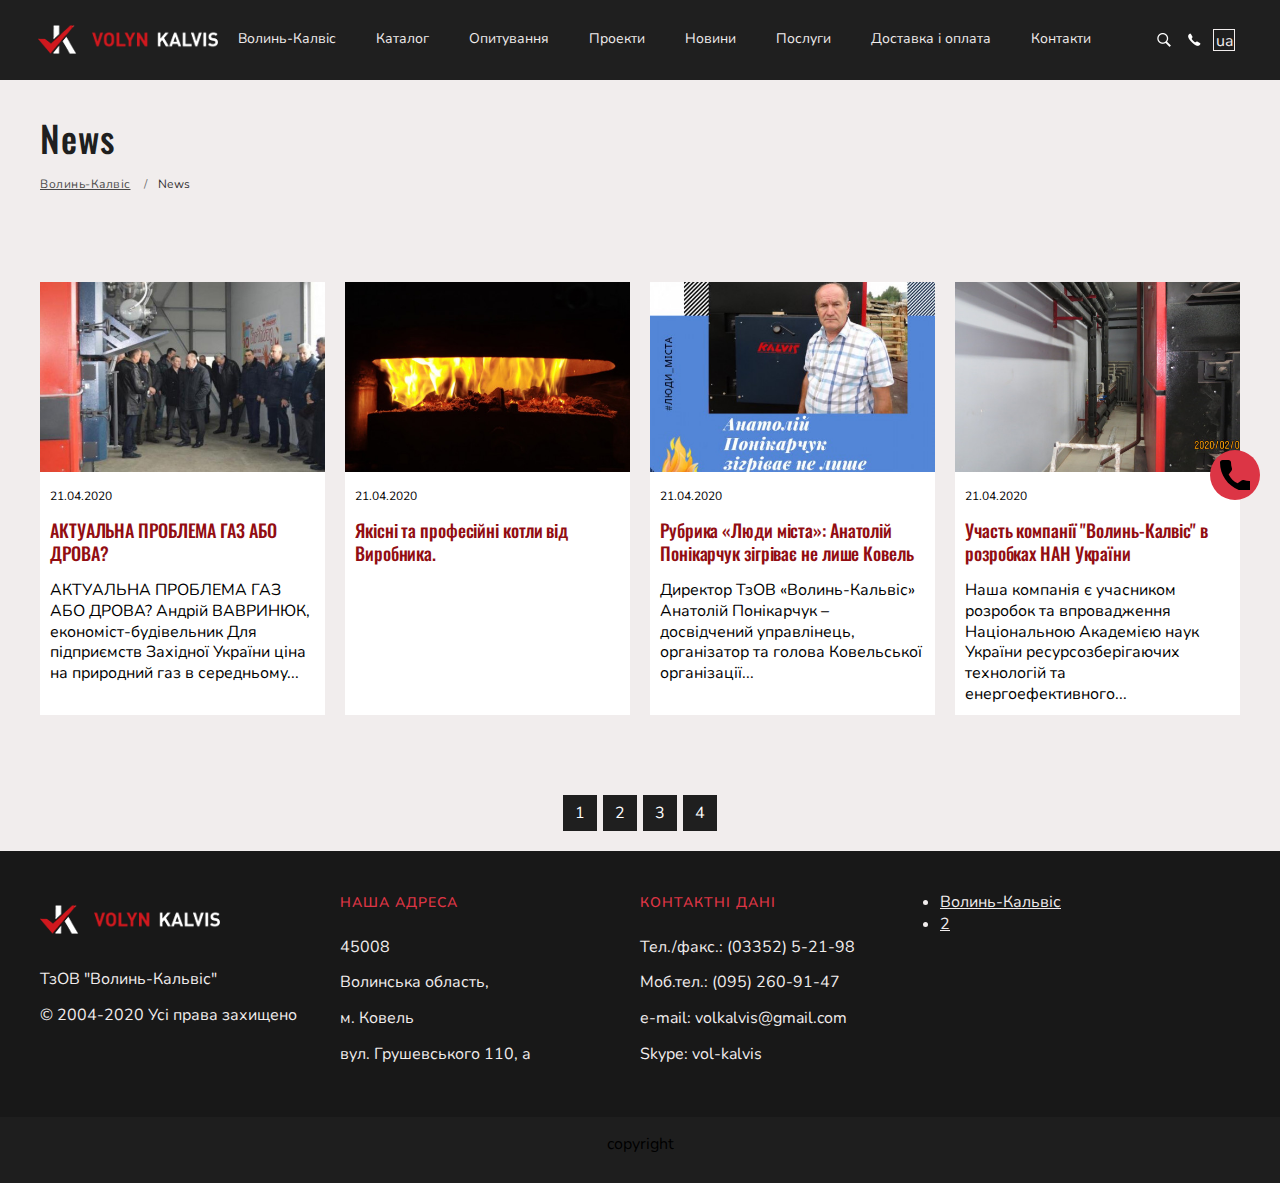
<file: news.html>
<!DOCTYPE html>
<html lang="en">
<head>
  <meta charset="UTF-8">
  <meta name="viewport" content="width=device-width, initial-scale=1.0">
  <title> all news </title>
  <link rel="stylesheet" href="css/style.css">
</head>

<body>

  <header id="header">
    <a href="" id="logo"></a>
    <!-- #logo -->

    <nav id="levus-menu" class="desktop">
      <ul>
        <li><a href="/">Волинь-Калвіс</a>
          <ul>
            <li><a href="/istoriia-pidpryiemstva">Історія підприємства</a></li>
            <li><a href="/nagorody">Нагороди</a></li>
            <li><a href="/sertyfikacics-produkcics">Сертифікації продукції</a></li>
            <li><a href="/tehnologichni-mojlyvosti">Технологічні можливості</a></li>
          </ul>
        </li>
        <li><a href="#">Каталог</a>
          <ul>
            <li><a href="/pobutovi-kotly">Побутові котли</a></li>
            <li><a href="/promyslovi-kotly">Промислові котли</a></li>
            <li><a href="/kotelne-obladnannia">Котельне обладнання</a></li>
            <li><a href="/opciina-komplektaciia-promyslovyh-kotliv">Опційна комплектація промислових котлів</a></li>
            <li><a href="/silgospprodukciia">Сільгосппродукція</a></li>
            <li><a href="/rizne">Різне</a></li>
          </ul>
        </li>
        <li><a href="/opytuvannia">Опитування</a></li>
        <li><a href="/proiekty">Проекти</a></li>
        <li><a href="/novyny">Новини</a></li>
        <li><a href="/poslugy">Послуги</a></li>
        <li><a href="/dostavka-i-oplata">Доставка і оплата</a></li>
        <li><a href="/kontakty">Контакти</a></li>
      </ul>
    </nav>
    <!-- #levus-menu -->

    <div id="search"></div>
    <!-- #search -->

    <div id="phone"></div>
    <!-- #phone -->

    <div id="lang">
      <span>ua</span>
      <ul>
        <li><a href="">ua</a></li>
        <li><a href="">en</a></li>
        <li><a href="">ru</a></li>
      </ul>
    </div>
    <!-- #lang -->
  </header>
  <!-- #header -->

  <div id="page-title">
    <h1>News </h1>
  </div>
  <!-- #page-title -->

  <ol id="breadcrumbs" itemscope="" itemtype="http://schema.org/BreadcrumbList">
    <li class="breadcrumb-item" itemprop="itemListElement" itemscope="" itemtype="http://schema.org/ListItem">
      <a itemprop="item" href="/"><span itemprop="name">Волинь-Калвіс</span></a>
      <meta itemprop="position" content="1">
    </li>
    <li class="breadcrumb-item active">News</li>
  </ol>
  <!-- #breadcrumb -->

  <main id="news">
    <article>
      <a href="">
        <img src="temp/01.jpg" alt="">
      </a>
      <time>21.04.2020</time>
      <h2><a href="">АКТУАЛЬНА ПРОБЛЕМА ГАЗ АБО ДРОВА?</a></h2>
      <p>АКТУАЛЬНА ПРОБЛЕМА ГАЗ АБО ДРОВА? Андрій ВАВРИНЮК, економіст-будівельник Для підприємств Західної України
        ціна на природний газ в середньому...</p>
    </article>
    <article>
      <a href="">
        <img src="temp/02.jpg" alt="">
      </a>
      <time>21.04.2020</time>
      <h2><a href="">Якісні та професійні котли від Виробника.</a></h2>
    </article>
    <article>
      <a href="">
        <img src="temp/03.jpg" alt="">
      </a>
      <time>21.04.2020</time>
      <h2><a href="">Рубрика «Люди міста»: Анатолій Понікарчук зігріває не лише Ковель</a></h2>
      <p>Директор ТзОВ «Волинь-Кальвіс» Анатолій Понікарчук – досвідчений управлінець, організатор та голова
        Ковельської організації...</p>
    </article>
    <article>
      <a href="">
        <img src="temp/04.jpg" alt="">
      </a>
      <time>21.04.2020</time>
      <h2><a href="">Участь компанії "Волинь-Калвіс" в розробках НАН України</a></h2>
      <p>Наша компанія є учасником розробок та впровадження Національною Академією наук України ресурсозберігаючих
        технологій та енергоефективного...</p>
    </article>
  </main>
  <!-- #main -->

  <nav class="pagination">
    <ul>
      <li><a href="">1</a></li>
      <li><a href="">2</a></li>
      <li><a href="">3</a></li>
      <li><a href="">4</a></li>
    </ul>
  </nav>

  <footer id="footer">
    <div>
      <p><img src="images/logo.png" alt=""></p>
      <p>ТзОВ "Волинь-Кальвіс" </p>
      <p>© 2004-2020 Усі права захищено</p>
    </div>
    <div>
      <h4>Наша адреса</h4>
      <p>45008</p>
      <p>Волинська область,</p>
      <p>м. Ковель</p>
      <p>вул. Грушевського 110, а</p>
    </div>
    <div>
      <h4>Контактні дані</h4>
      <p>Тел./факс.: (03352) 5-21-98</p>
      <p>Моб.тел.: (095) 260-91-47</p>
      <p>e-mail: volkalvis@gmail.com</p>
      <p>Skype: vol-kalvis</p>
    </div>
    <div>
      <ul>
        <li><a href="">Волинь-Кальвіс</a></li>
        <li><a href="">2</a></li>
      </ul>
    </div>
  </footer>
  <!-- #footer -->

  <footer id="copyright">
    <p>copyright</p>
  </footer>
  <!-- #copyright -->

  <div class="phone"></div>
  <!-- слухавка справа екрана -->

  <div id="phone-modal" class="levus-modal">
    <p>Lorem ipsum dolor, sit amet consectetur adipisicing elit. Tenetur illum eum nulla eligendi beatae omnis nostrum voluptate aperiam perspiciatis quidem voluptatem cumque, quia unde aut veniam. Facilis eum dolorum deleniti!</p>
  </div>
  <!-- модальне вікно -->

  <script src="js/app.js"></script>
</body>
</html>
</file>
<file: css/style.css>
@import url('https://fonts.googleapis.com/css?family=Nunito:300,300i,400i,700,700i|Oswald:400,600&display=swap&subset=cyrillic');

/* include grid */

@import url('./grid.css');

/* include menu */

@import url('./menu.css');

/* include slider */

@import url('./slider.css');

/* include modal */

@import url('./modal.css');

/* include animation */

@import url('./animation.css');

/* include fadescroll */

@import url('./levus-fadescroll.css');

/* include accordion */

@import url('./levus-accordion.css');

/* style */

*,
::after,
::before {
    padding: 0;
    margin: 0;
    box-sizing: border-box;
}

:root {
    --black: #000;
    --dark: #1f1f1f;
    --dark-footer: #181818;
    --dark-copyright: #1e1e1e;
    --light: #f1eded;
    --white: #fff;
    --light-gray: #f1eded;
    --gray: #565656;
    --red: #920d12;
    --dark-red: #5a070c;
    --light-red: #dc3545;
    --light-red-2: #d0181e;
    --light-red-3: #b5161b;
    --opacity: rgba(0, 0, 0, .5);
}

body {
    font-family: 'Nunito', sans-serif;
    font-size: 16px;
    font-weight: 400;
    background: var(--light-gray);
}

p {
    line-height: 1.6;
    letter-spacing: 0;
    color: var(--black);
    margin: 0 0 10px;
}

img {
    max-width: 100% !important;
    height: auto !important;
}

h1,
h2,
h3,
h4,
h5,
h6,
.h1,
.h2,
.h3,
.h4,
.h5,
.h6 {
    font-family: 'Oswald', sans-serif;
    color: var(--dark);
    margin: 0;
    letter-spacing: 1px;
    font-weight: 500;
}


/* спеціальний клас-обгортка для малих екранів */

.levus-table-wrapper {
    overflow-x: auto;
}


/* срана таблиця*/

table {
    width: 100%;
    border-collapse: collapse;
    margin: 10px 0;
}

tr,
td {
    padding: 5px;
    border: 1px solid var(--gray);
}


/* заголовок блоку */

.header-section {
    margin: 0 0 30px;
    text-align: center;
}

.header-section p {
    text-align: center !important;
}


/* заголовок з рискою вгорі */

.title {
    position: relative;
    font-size: 32px;
    line-height: 42px;
    margin-bottom: 15px;
    text-transform: uppercase;
    font-family: 'Oswald', sans-serif;
}

.title::before {
    content: "";
    position: absolute;
    left: 50%;
    top: -30px;
    margin-left: -50px;
    height: 2px;
    width: 100px;
    background-color: var(--red);
}

p.lead {
    font-size: 18px;
    font-weight: 300;
    line-height: 22px;
}


/* 2 типи логотипа */

#logo {
    text-decoration: none;
    background: url('../images/logo.png') no-repeat;
    width: 180px;
    height: 58px;
    display: block;
}


/* кнопка пошуку */

#search {
    width: 22px;
    height: 22px;
    display: inline-block;
    background: url('[data-uri]') center center no-repeat;
    cursor: pointer;
}


/* кнопка дзвінка */

#phone {
    width: 22px;
    height: 22px;
    display: inline-block;
    background: url('[data-uri]') center center no-repeat;
    cursor: pointer;
}


/* кнопка мов*/

#lang {
    width: 22px;
    height: 22px;
    display: inline-block;
    color: var(--light);
    border: 1px solid var(--light);
    padding: 0 2px;
    cursor: pointer;
    position: relative;
    -webkit-transition: border-color .5s;
    transition: border-color .5s;
}

#lang:hover {
    border-color: var(--red);
}

#lang ul {
    display: none;
    width: 30px;
    padding: 5px;
    text-align: center;
    background: var(--dark);
    position: absolute;
    right: -5px;
    top: 105%;
}

#lang:hover ul {
    display: block;
}

#lang li {
    display: block;
}

#lang a {
    color: var(--light);
    text-decoration: none;
}

#lang a:hover {
    color: var(--red);
}


/* ///////
index page
/////// */


/* 6 blocks */

#welcome article:nth-child(1) {
    background-color: var(--dark-red);
}

#welcome article:nth-child(2) {
    background-color: var(--red);
}

#welcome article:nth-child(3) {
    background-color: var(--light-red-2);
}

#welcome article:nth-child(4) {
    background-color: var(--light-red-3);
}

#welcome article:nth-child(5) {
    background-color: var(--red);
}

#welcome article:nth-child(6) {
    background-color: var(--dark-red);
}

#welcome a {
    font-family: 'Oswald', sans-serif;
    font-weight: 600;
    font-size: 20px;
    text-transform: uppercase;
    color: var(--white);
    text-decoration: underline;
}

#welcome a:hover {
    text-decoration: none;
}

#welcome h3 {
    margin: 10px 0;
}

#welcome p {
    color: var(--white);
}


/* about us for home */

#about p {
    text-align: justify;
}


/* блок 4 новин на головній */

#home-news {
    background: var(--light);
}


/* 1news */

#home-news article {
    background: var(--white);
}

#home-news article time {
    margin: 10px 10px 0;
    font-size: 12px;
    display: block;
}

#home-news article h2 {
    margin: 15px 10px;
}

#home-news article h2 a {
    font-size: 18px;
    color: var(--red);
    letter-spacing: -0.1px;
    line-height: 23px;
    display: block;
    text-decoration: none;
    font-family: 'Oswald', sans-serif;
    -webkit-transition: color .5s;
    transition: color .5s;
}

#home-news article h2 a:hover {
    color: var(--dark);
}

#home-news article p {
    padding: 0 10px;
    line-height: 1.3;
}


/* усі новини */

#home-news>p {
    text-align: center;
    margin: 20px 0;
}

#home-news>p a {
    font-size: 14px;
    display: inline-block;
    padding: 12px;
    background: var(--light-red-2);
    color: var(--light);
    text-transform: uppercase;
    font-family: 'Oswald', sans-serif;
    letter-spacing: 1px;
    text-align: center;
    text-decoration: none;
    -webkit-transition: background .5s;
    transition: background .5s;
}

#home-news>p a:hover {
    background: var(--red);
}


/* колбек на головній  */

#callback {
    color: var(--white);
}

#callback>article {
    background-repeat: no-repeat !important;
    background-position-x: center !important;
    background: url('../images/callback.jpg');
}


/* текст зліва */

#callback-text {
    margin: 10px;
    text-align: center;
}

@media(max-width: 991px) {
    #callback-text {
        text-align: right;
    }
}

@media(max-width: 776px) {
    #callback-text {
        text-align: center;
    }
}

#callback h2 {
    font-size: 42px;
    font-weight: bold;
    color: var(--white);
}

#callback p {
    font-size: 22px;
    color: var(--white);
}


/* кнопки справа */

#callback-button {
    margin: 10px;
    text-align: center;
}

@media(max-width: 991px) {
    #callback-button {
        text-align: left;
    }
}

@media(max-width: 776px) {
    #callback-button {
        text-align: center;
    }
}

#callback-button a {
    font-size: 14px;
    display: inline-block;
    padding: 12px;
    background: var(--light-red-2);
    color: var(--light);
    text-transform: uppercase;
    font-family: 'Oswald', sans-serif;
    margin: 5px;
    letter-spacing: 1px;
    text-align: center;
    text-decoration: none;
    -webkit-transition: background .5s;
    transition: background .5s;
}

#callback-button a:hover {
    background: var(--red);
}


/* ///////
inner page
/////// */


/* хлібні крихти */

#breadcrumbs {
    font-size: 12px;
    font-weight: 400;
    letter-spacing: 0.5px;
    padding: 0;
}

#breadcrumbs li {
    display: inline;
    position: relative;
    opacity: .8;
}

#breadcrumbs li::before {
    content: "/";
    display: inline-block;
    padding: 0 10px;
    color: var(--gray);
}

#breadcrumbs li:first-child::before {
    content: "";
    display: none;
}

#breadcrumbs a {
    color: var(--dark);
    text-decoration: underline;
}

#breadcrumbs a:hover {
    color: var(--red);
    text-decoration: none;
}


/* сторінка товару */

#item-header {
    position: relative;
}


/* dark cover */

#item-header::after {
    content: '';
    position: absolute;
    top: 0;
    left: 0;
    width: 100%;
    height: 100%;
    background: var(--opacity);
    z-index: 1;
}

#item-header #page-title,
#item-header #breadcrumbs {
    position: relative;
    z-index: 2;
}

#item-header #breadcrumbs a {
    color: var(--white);
}

#item-header #breadcrumbs li::before {
    color: var(--white);
}


/* стилі сторінки товару */

#item ul,
#item ol {
    margin: 10px 10px 10px 40px;
}


/* доставка вгорі справа*/

#item-delivery {
    padding: 0 0 0 15px;
    border-left: 2px dashed var(--light-red);
}

@media(max-width: 776px) {
    #item-delivery {
        padding: 15px 0 0;
        border: none;
        border-top: 2px dashed var(--gray);
    }
}

#item-delivery h1,
#item-delivery h2,
#item-delivery h3,
#item-delivery h4 {
    color: var(--light-red);
    margin: 0 0 10px;
}


/**/

#item-desc p {
    margin: 0 0 5px 5px;
}


/* блоки на всю ширину */

#item-view,
#item-table,
#item-form {
    padding: 20px 0 0 0;
    border-top: 2px dashed var(--gray);
}


/* /////////////////
загальні стилі форми 
///////////////// */

input[type="text"],
input[type="tel"],
input[type="email"],
textarea {
    display: block;
    width: 100%;
    padding: 10px;
    outline: none;
    border: 1px solid var(--opacity);
    font-size: 12px;
}

textarea {
    height: 120px;
    resize: none;
}

input[type="text"]:focus,
input[type="tel"]:focus,
input[type="email"]:focus,
textarea:focus {
    border-color: var(--black);
}

input[type="submit"] {
    padding: 5px 10px;
    cursor: pointer;
    background: var(--red);
    color: var(--light);
    border: none;
}


/* /////////////////////
форма на сторінці товару
///////////////////// */

#item-form form label:nth-child(1) {
    display: block;
}

#item-form form label:nth-child(2) {
    display: block;
}

#item-form form label:nth-child(3) {
    display: block;
}

#item-form form label:nth-child(4) {
    display: block;
}

#item-form form p {
    display: inline-block;
}


/* //////////////////////
форма - опитувальний лист 
////////////////////// */

.col-5 {
    display: grid;
    grid-template-columns: repeat(5, 1fr);
    grid-gap: 10px;
    margin: 0 0 20px;
}

@media(max-width: 776px) {
    .col-5 {
        grid-template-columns: repeat(3, 1fr)
    }
}

@media(max-width: 500px) {
    .col-5 {
        grid-template-columns: 1fr;
    }
}

.col-4 {
    display: grid;
    grid-template-columns: repeat(4, 1fr);
    grid-gap: 10px;
    margin: 0 0 20px;
}

@media(max-width: 776px) {
    .col-4 {
        grid-template-columns: repeat(2, 1fr);
    }
}

@media(max-width: 500px) {
    .col-4 {
        grid-template-columns: 1fr;
    }
}

.col-3 {
    display: grid;
    grid-template-columns: repeat(3, 1fr);
    grid-gap: 10px;
    margin: 0 0 20px;
}

@media(max-width: 500px) {
    .col-3 {
        grid-template-columns: 1fr;
    }
}

.col-2 {
    display: grid;
    grid-template-columns: repeat(2, 1fr);
    grid-gap: 10px;
    margin: 0 0 20px;
}

@media(max-width: 500px) {
    .col-2 {
        grid-template-columns: 1fr;
    }
}

.col-1 {
    margin: 0 0 20px;
}

.col-5 label,
.col-4 label,
.col-3 label,
.col-2 label,
.col-1 label {
    align-self: center;
}

.col-5 label input[type="checkbox"],
.col-4 label input[type="checkbox"],
.col-3 label input[type="checkbox"],
.col-2 label input[type="checkbox"],
.col-1 label input[type="checkbox"] {
    position: relative;
    top: 2px;
    margin: 0 5px 0 0;
}


/* основний заголовок у таблиці */

form h5 {}


/* підзаголовок */

form h6 {
    font-size: 16px;
    margin-bottom: 16px;
}

form label {
    cursor: pointer;
    background: var(--light);
    padding: 10px;
}


/* 3 фото внизу сторінки */

.gallery li {
    display: block;
    margin: 0 !important;
}

.gallery li img {
    width: 100% !important;
}

.gallery figcaption {
    font-style: italic;
    display: block;
    margin: 0 0 10px;
}


/* ///////
blank page
/////// */

#main {
    background: var(--white);
}

#main h1,
#main h2,
#main h3,
#main h4,
#main h5 {
    margin-bottom: 16px;
    text-transform: uppercase;
    font-weight: 600;
}

#main h1 {
    font-size: 40px;
}

#main h2 {
    font-size: 32px;
}

#main h3 {
    font-size: 26px;
}

#main h4 {
    font-size: 18px;
}


/* ///////
items page
/////// */


/* перелік елементів, наприклад, новин */

#catalog article header {
    min-height: 70px;
    display: flex;
    align-items: flex-end;
}

#catalog article header a {
    font-family: 'Oswald', sans-serif;
    text-decoration: none;
    color: var(--gray);
    font-size: 20px;
    display: block;
    margin: 0 0 10px;
    transition: color .5s;
}

#catalog article header a:hover {
    color: var(--red);
}

#catalog article figure {
    background: var(--white);
}

#catalog article figure img {
    width: 100% !important;
}

#catalog article figcaption {
    padding: 5px 10px;
}


/* ////////
subcategory 
//////// */

#main ul,
#main ul {
    margin: 5px 0 5px;
    overflow: hidden;
}

#main li {
    margin: 0 0 0 30px;
}


/* //////////
all news page
////////// */


/* 1news */

#news article {
    background: var(--white);
}

#news article time {
    margin: 10px 10px 0;
    font-size: 12px;
    display: block;
}

#news article h2 {
    margin: 15px 10px;
}

#news article h2 a {
    font-size: 18px;
    color: var(--red);
    letter-spacing: -0.1px;
    line-height: 23px;
    display: block;
    text-decoration: none;
    font-family: 'Oswald', sans-serif;
    -webkit-transition: color .5s;
    transition: color .5s;
}

#news article h2 a:hover {
    color: var(--dark);
}

#news article p {
    padding: 0 10px;
    line-height: 1.3;
}


/* ///////
pagination 
/////// */

.pagination {
    text-align: center;
    margin: 0 0 20px;
}

.pagination ul {
    display: inline-block;
}

.pagination li {
    display: inline-block;
    margin: 0 1px;
}

.pagination a {
    display: inline-block;
    text-decoration: none;
    padding: 7px 12px;
    color: var(--white);
    background: var(--dark);
    transition: all .5s;
}

.pagination a:hover {
    color: var(--dark);
    background: var(--white);
}


/* пiдвал */

#footer {
    background: var(--dark-footer);
}

#footer p {
    color: var(--light);
}

#footer h4 {
    font-family: 'Nunito', sans-serif;
    color: var(--light-red);
    font-size: 14px;
    letter-spacing: 1px;
    font-weight: 600;
    text-transform: uppercase;
    line-height: 24px;
    margin-bottom: 20px;
}

#footer li {
    color: var(--light);
}

#footer li a {
    color: var(--light);
}

#footer li a:hover {
    text-decoration: none;
}


/* цопірайти */

#copyright {
    background: var(--dark-copyright);
}

#copyright a {
    color: var(--black);
    text-decoration: underline;
}

#copyright a:hover {
    text-decoration: none;
}


/* анімаційна слухавка */

.phone {
    position: fixed;
    top: 50%;
    right: 20px;
    width: 50px;
    height: 50px;
    border-radius: 50px;
    background: var(--light-red);
    cursor: pointer;
}

.phone::after {
    content: '';
    display: block;
    width: 30px;
    height: 30px;
    background-size: contain;
    background-repeat: no-repeat;
    position: absolute;
    top: 10px;
    left: 10px;
    background: url([data-uri]);
    animation: ring 2.5s .05s infinite;
}


/**/

.overlay {
    position: fixed;
    z-index: 10;
    background: rgba(0, 0, 0, 0.9);
    top: 0;
    left: 0;
    width: 100%;
    height: 0;
    visibility: hidden;
    opacity: 0;
    -webkit-transition: opacity .35s, visibility .35s, height .35s;
    transition: opacity .35s, visibility .35s, height .35s;
    display: flex;
    align-items: center;
    justify-content: center;
}


/* edit button */

.edit {
    text-decoration: none;
    display: inline-block;
    padding: 5px 10px;
    position: fixed;
    top: 50%;
    left: 10px;
    background: var(--dark-red);
    color: var(--light);
    border: 2px solid var(--light);
    outline: 2px solid var(--dark-red);
    -webkit-transition: background .5s;
    transition: background .5s;
}

.edit:hover {
    background: var(--dark);
    outline: 2px solid var(--dark);
}


/* 16-07-2020 */

.gsc-search-box td,
.gsc-search-box tr,
.gsc-search-box th {
    border: none!important;
}
</file>
